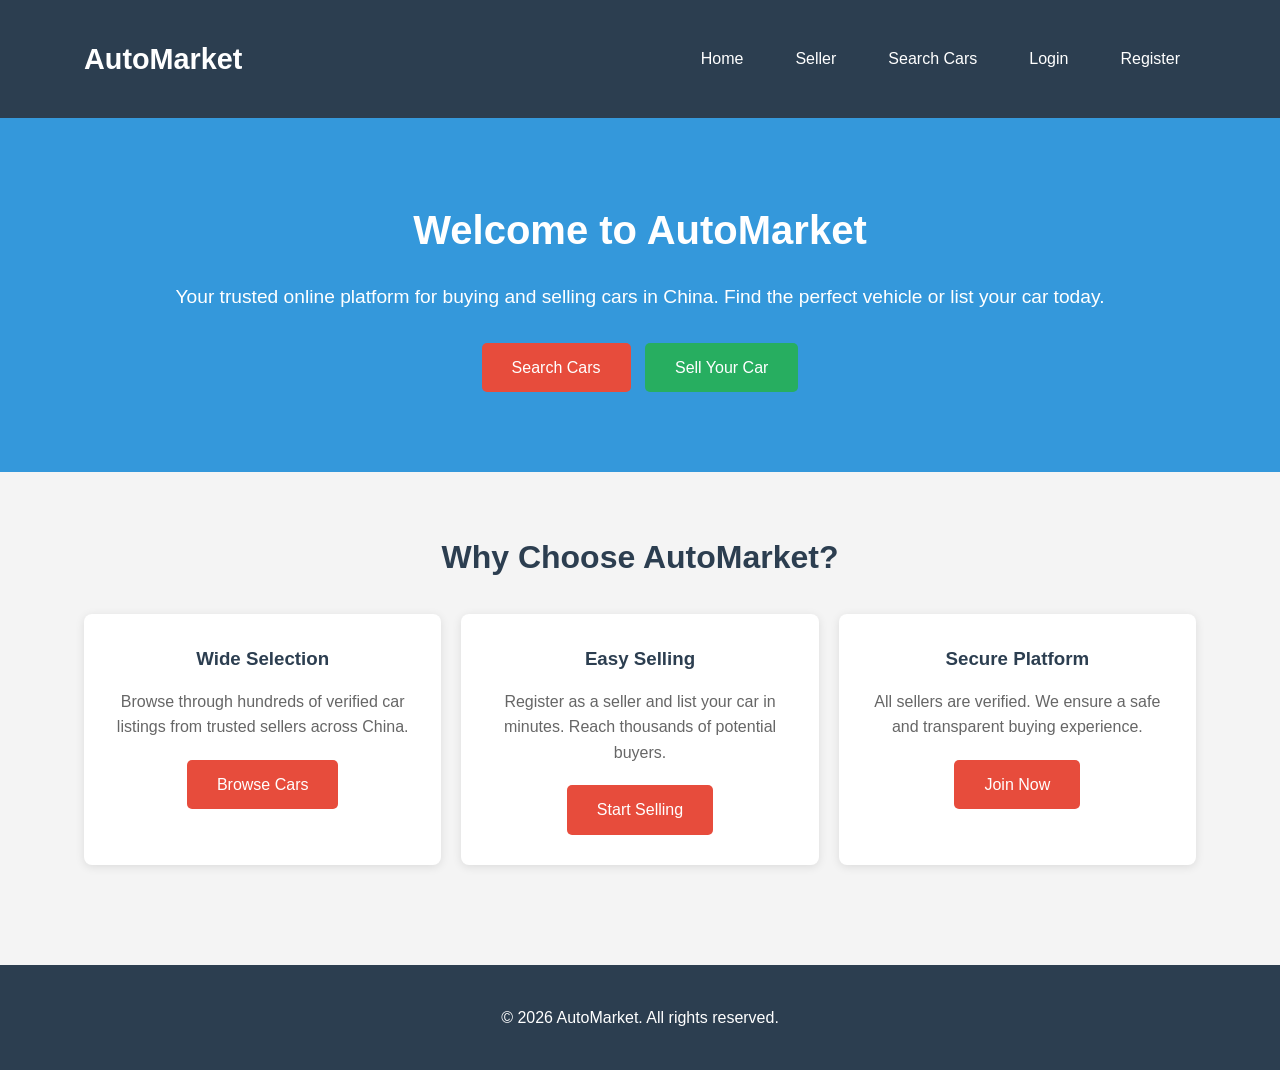
<file: automarket/index.html>
<!DOCTYPE html>
<html lang="en">
<head>
<meta charset="UTF-8">
<meta name="viewport" content="width=device-width, initial-scale=1.0">
<title>AutoMarket - Online Car Sale</title>
<link rel="stylesheet" href="css/common.css">
<link rel="stylesheet" href="css/home.css">
</head>
<body>
<header>
  <div class="container">
    <div class="logo"><a href="index.html">AutoMarket</a></div>
    <nav>
      <ul>
        <li><a href="index.html">Home</a></li>
        <li><a href="seller.html">Seller</a></li>
        <li><a href="search.html">Search Cars</a></li>
        <li><a href="login.html">Login</a></li>
        <li><a href="register.html">Register</a></li>
      </ul>
    </nav>
  </div>
</header>

<section class="hero">
  <div class="container">
    <h1>Welcome to AutoMarket</h1>
    <p>Your trusted online platform for buying and selling cars in China. Find the perfect vehicle or list your car today.</p>
    <a href="search.html" class="btn">Search Cars</a>
    <a href="seller.html" class="btn" style="background-color:#27ae60;margin-left:10px;">Sell Your Car</a>
  </div>
</section>

<section class="page-content">
  <div class="container">
    <h2 class="page-title">Why Choose AutoMarket?</h2>
    <div class="card-grid">
      <div class="card">
        <h3>Wide Selection</h3>
        <p>Browse through hundreds of verified car listings from trusted sellers across China.</p>
        <a href="search.html" class="btn">Browse Cars</a>
      </div>
      <div class="card">
        <h3>Easy Selling</h3>
        <p>Register as a seller and list your car in minutes. Reach thousands of potential buyers.</p>
        <a href="seller.html" class="btn">Start Selling</a>
      </div>
      <div class="card">
        <h3>Secure Platform</h3>
        <p>All sellers are verified. We ensure a safe and transparent buying experience.</p>
        <a href="register.html" class="btn">Join Now</a>
      </div>
    </div>
  </div>
</section>

<footer>
  <div class="container">
    <p>&copy; <span data-current-year>2026</span> AutoMarket. All rights reserved.</p>
  </div>
</footer>
<script src="js/cards.js"></script>
<script src="js/home.js"></script>
</body>
</html>
</file>
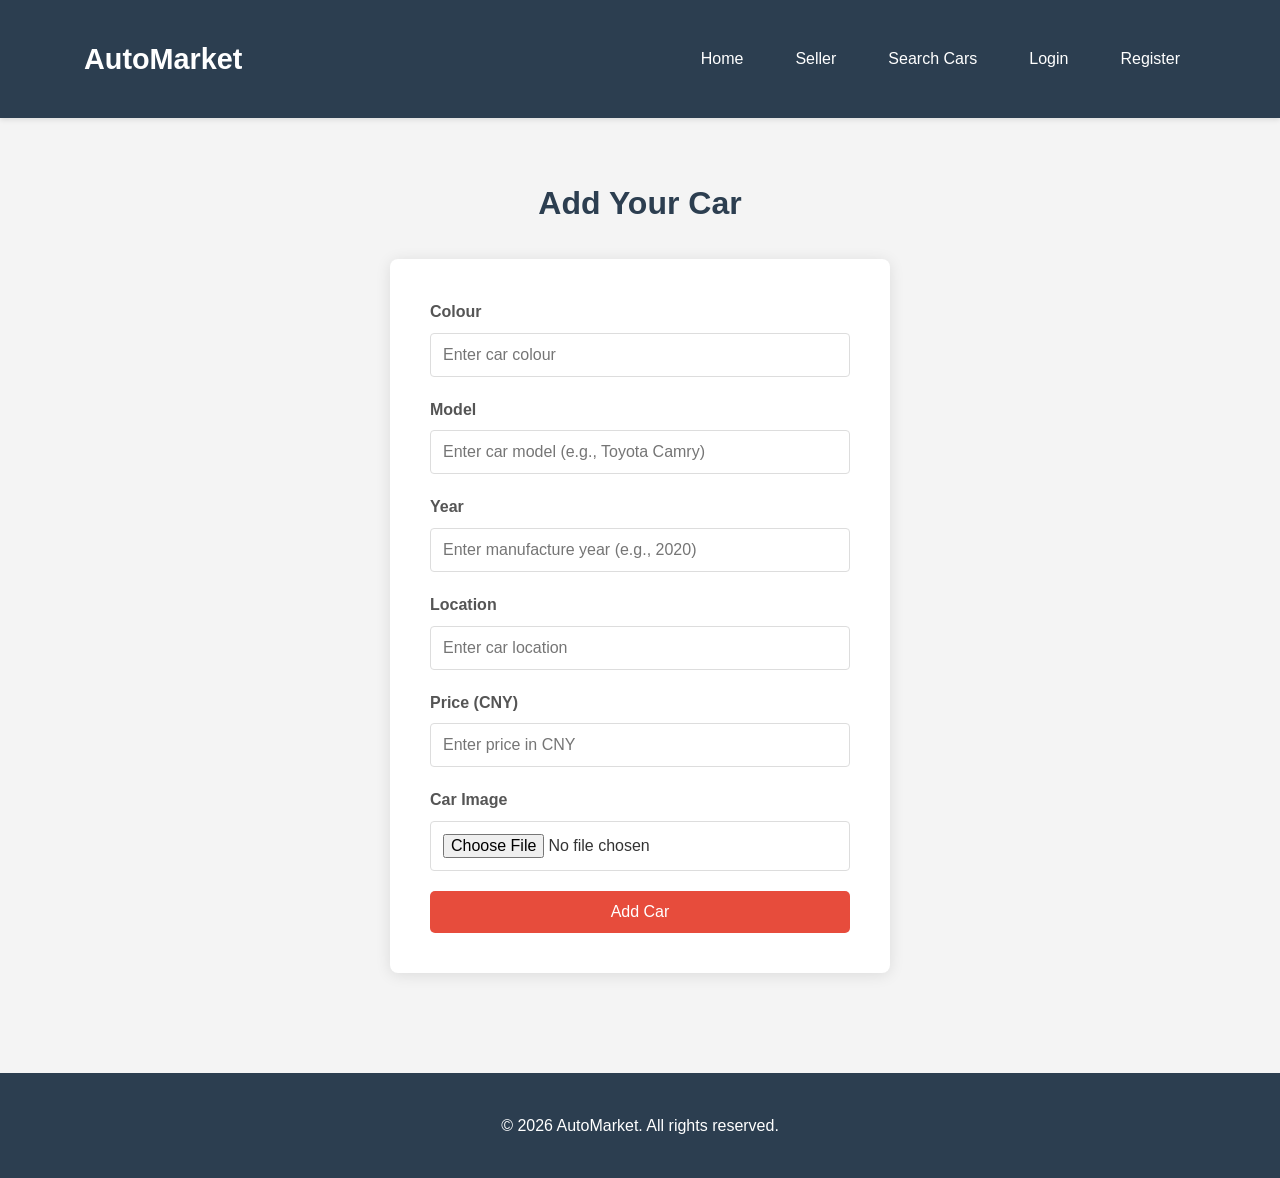
<file: automarket/add-car.html>
<!DOCTYPE html>
<html lang="en">
<head>
<meta charset="UTF-8">
<meta name="viewport" content="width=device-width, initial-scale=1.0">
<title>Add Car - AutoMarket</title>
<link rel="stylesheet" href="css/common.css">
<link rel="stylesheet" href="css/addcar.css">
</head>
<body>
<header>
  <div class="container">
    <div class="logo"><a href="index.html">AutoMarket</a></div>
    <nav>
      <ul>
        <li><a href="index.html">Home</a></li>
        <li><a href="seller.html">Seller</a></li>
        <li><a href="search.html">Search Cars</a></li>
        <li><a href="login.html">Login</a></li>
        <li><a href="register.html">Register</a></li>
      </ul>
    </nav>
  </div>
</header>

<section class="page-content">
  <div class="container">
    <h2 class="page-title">Add Your Car</h2>
    <div class="form-container">
      <form id="add-car-form" class="add-car-form">
        <div class="form-group">
          <label for="colour">Colour</label>
          <input type="text" id="colour" name="colour" placeholder="Enter car colour">
          <span class="error-message">Please enter a colour.</span>
        </div>
        <div class="form-group">
          <label for="model">Model</label>
          <input type="text" id="model" name="model" placeholder="Enter car model (e.g., Toyota Camry)">
          <span class="error-message">Please enter a model.</span>
        </div>
        <div class="form-group">
          <label for="year">Year</label>
          <input type="text" id="year" name="year" placeholder="Enter manufacture year (e.g., 2020)">
          <span class="error-message">Please enter a valid 4-digit year.</span>
        </div>
        <div class="form-group">
          <label for="location">Location</label>
          <input type="text" id="location" name="location" placeholder="Enter car location">
          <span class="error-message">Please enter a location.</span>
        </div>
        <div class="form-group">
          <label for="price">Price (CNY)</label>
          <input type="text" id="price" name="price" placeholder="Enter price in CNY">
          <span class="error-message">Please enter a valid price (numbers only).</span>
        </div>
        <div class="form-group">
          <label for="image">Car Image</label>
          <input type="file" id="image" name="image" accept="image/*">
          <span class="error-message">Please upload an image.</span>
        </div>
        <button type="submit" class="btn" style="width:100%;">Add Car</button>
      </form>
    </div>
  </div>
</section>

<footer>
  <div class="container">
    <p>&copy; <span data-current-year>2026</span> AutoMarket. All rights reserved.</p>
  </div>
</footer>
<script src="js/addcar.js"></script>
</body>
</html>
</file>
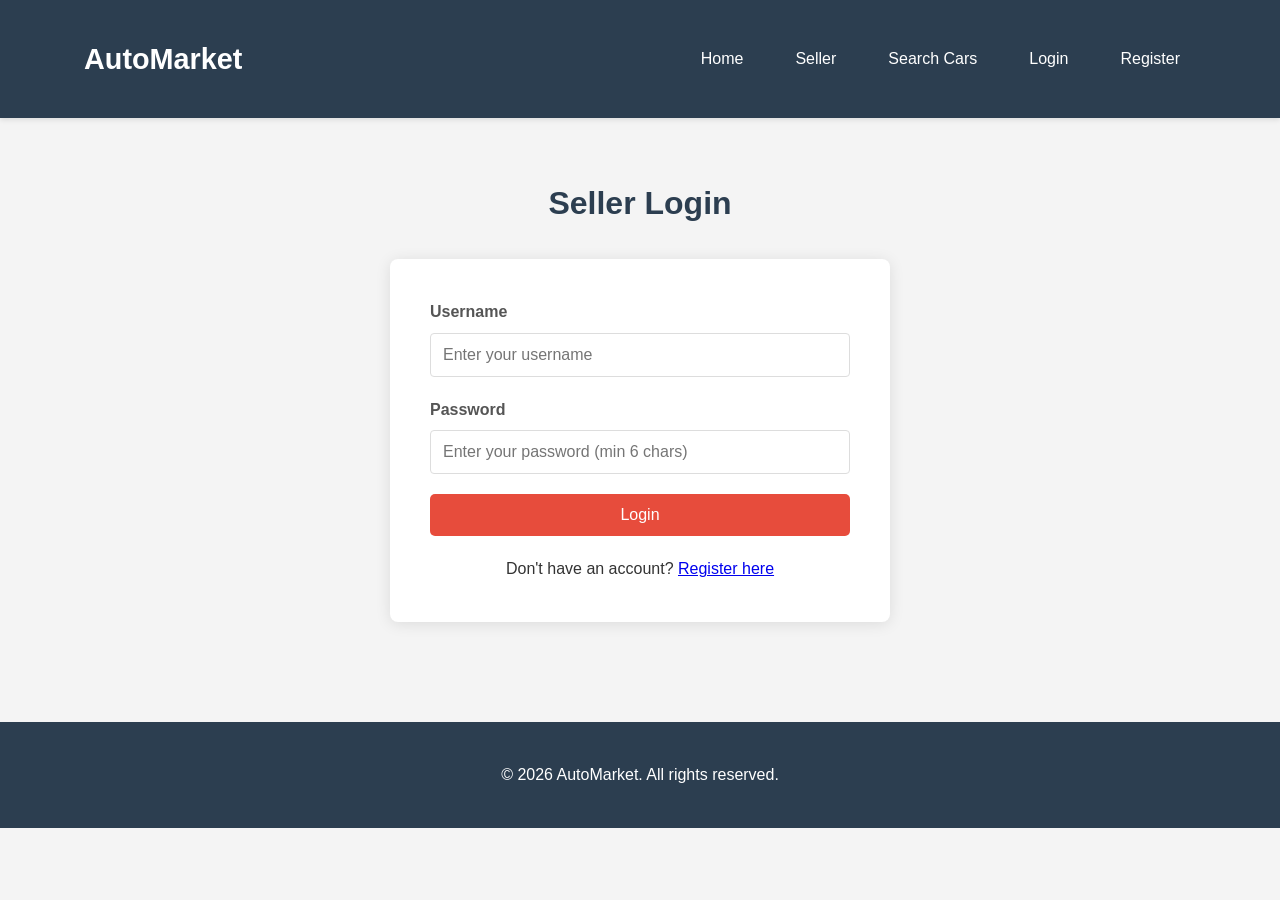
<file: automarket/login.html>
<!DOCTYPE html>
<html lang="en">
<head>
<meta charset="UTF-8">
<meta name="viewport" content="width=device-width, initial-scale=1.0">
<title>Seller Login - AutoMarket</title>
<link rel="stylesheet" href="css/common.css">
<link rel="stylesheet" href="css/login.css">
</head>
<body>
<header>
  <div class="container">
    <div class="logo"><a href="index.html">AutoMarket</a></div>
    <nav>
      <ul>
        <li><a href="index.html">Home</a></li>
        <li><a href="seller.html">Seller</a></li>
        <li><a href="search.html">Search Cars</a></li>
        <li><a href="login.html">Login</a></li>
        <li><a href="register.html">Register</a></li>
      </ul>
    </nav>
  </div>
</header>

<section class="page-content">
  <div class="container">
    <h2 class="page-title">Seller Login</h2>
    <div class="form-container">
      <form id="login-form" class="login-form">
        <div class="form-group">
          <label for="login-username">Username</label>
          <input type="text" id="login-username" name="username" placeholder="Enter your username">
          <span class="error-message">Invalid username format.</span>
        </div>
        <div class="form-group">
          <label for="login-password">Password</label>
          <input type="password" id="login-password" name="password" placeholder="Enter your password (min 6 chars)">
          <span class="error-message">Invalid password format.</span>
        </div>
        <button type="submit" class="btn" style="width:100%;">Login</button>
      </form>
      <p style="text-align:center;margin-top:20px;">Don't have an account? <a href="register.html">Register here</a></p>
    </div>
  </div>
</section>

<footer>
  <div class="container">
    <p>&copy; <span data-current-year>2026</span> AutoMarket. All rights reserved.</p>
  </div>
</footer>
<script src="js/login.js"></script>
</body>
</html>
</file>
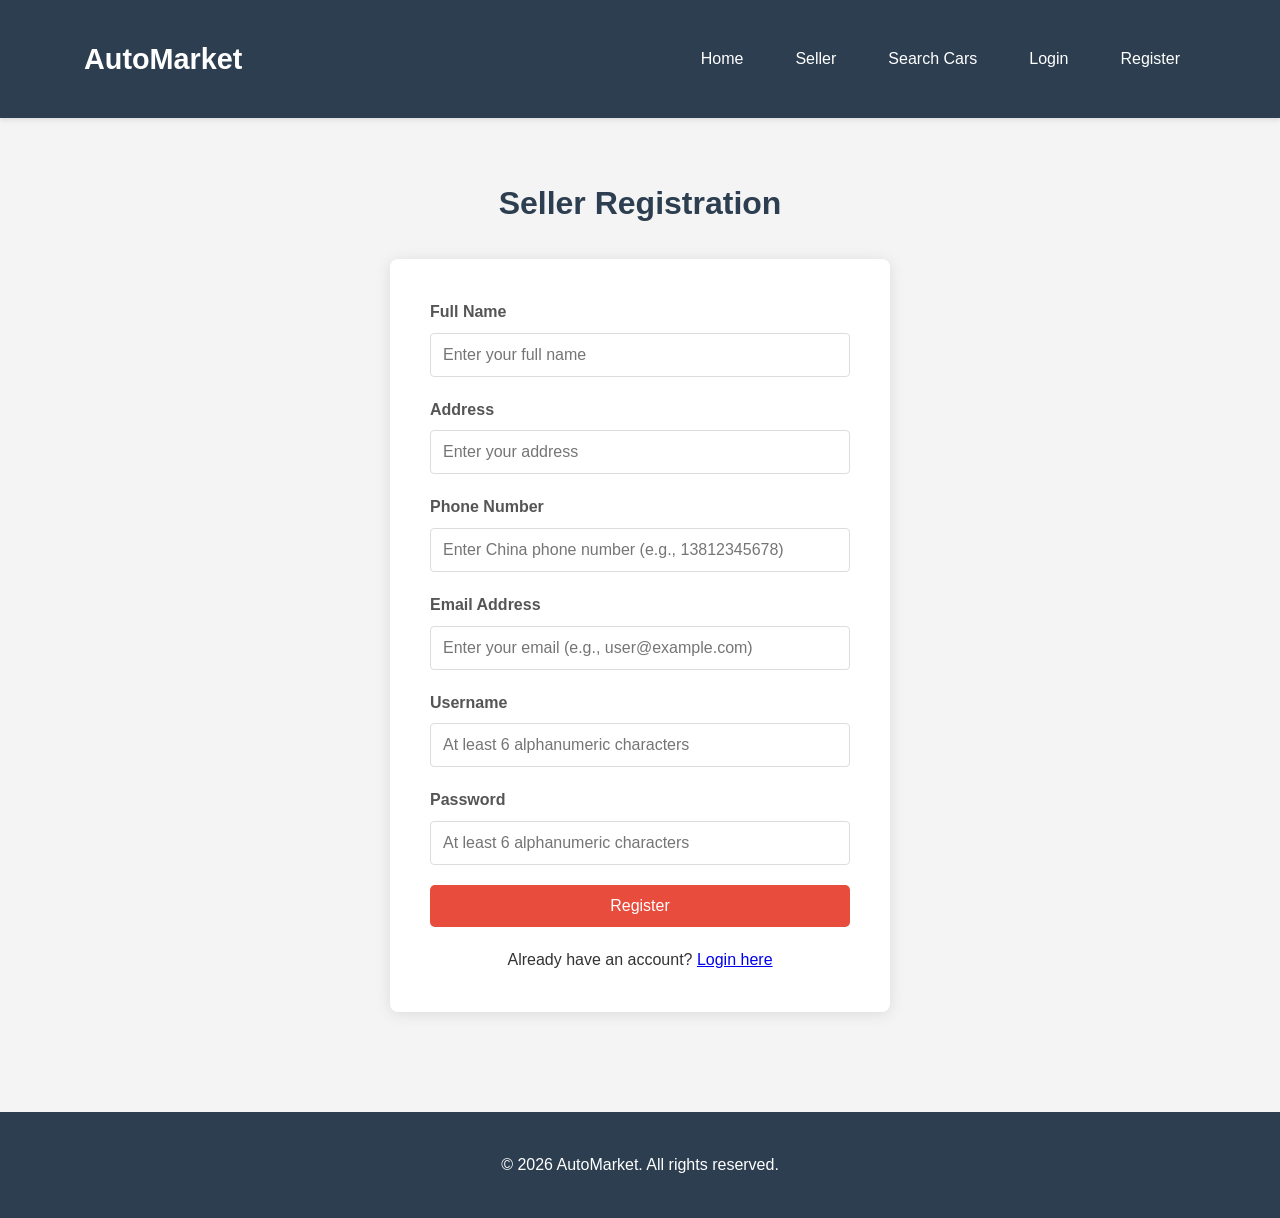
<file: automarket/register.html>
<!DOCTYPE html>
<html lang="en">
<head>
<meta charset="UTF-8">
<meta name="viewport" content="width=device-width, initial-scale=1.0">
<title>Seller Registration - AutoMarket</title>
<link rel="stylesheet" href="css/common.css">
<link rel="stylesheet" href="css/register.css">
</head>
<body>
<header>
  <div class="container">
    <div class="logo"><a href="index.html">AutoMarket</a></div>
    <nav>
      <ul>
        <li><a href="index.html">Home</a></li>
        <li><a href="seller.html">Seller</a></li>
        <li><a href="search.html">Search Cars</a></li>
        <li><a href="login.html">Login</a></li>
        <li><a href="register.html">Register</a></li>
      </ul>
    </nav>
  </div>
</header>

<section class="page-content">
  <div class="container">
    <h2 class="page-title">Seller Registration</h2>
    <div class="form-container">
      <form id="registration-form" class="registration-form">
        <div class="form-group">
          <label for="name">Full Name</label>
          <input type="text" id="name" name="name" placeholder="Enter your full name">
          <span class="error-message">Name must contain only alphabetical letters and spaces.</span>
        </div>
        <div class="form-group">
          <label for="address">Address</label>
          <input type="text" id="address" name="address" placeholder="Enter your address">
          <span class="error-message">Address must contain only alphanumeric characters and spaces.</span>
        </div>
        <div class="form-group">
          <label for="phone">Phone Number</label>
          <input type="text" id="phone" name="phone" placeholder="Enter China phone number (e.g., 13812345678)">
          <span class="error-message">Phone number must be a valid China mobile number (11 digits starting with 1).</span>
        </div>
        <div class="form-group">
          <label for="email">Email Address</label>
          <input type="text" id="email" name="email" placeholder="Enter your email (e.g., user@example.com)">
          <span class="error-message">Email must contain @ exactly once and end with .cn or .com</span>
        </div>
        <div class="form-group">
          <label for="username">Username</label>
          <input type="text" id="username" name="username" placeholder="At least 6 alphanumeric characters">
          <span class="error-message">Username must be at least 6 alphanumeric characters.</span>
        </div>
        <div class="form-group">
          <label for="password">Password</label>
          <input type="password" id="password" name="password" placeholder="At least 6 alphanumeric characters">
          <span class="error-message">Password must be at least 6 alphanumeric characters.</span>
        </div>
        <button type="submit" class="btn" style="width:100%;">Register</button>
      </form>
      <p style="text-align:center;margin-top:20px;">Already have an account? <a href="login.html">Login here</a></p>
    </div>
  </div>
</section>

<footer>
  <div class="container">
    <p>&copy; <span data-current-year>2026</span> AutoMarket. All rights reserved.</p>
  </div>
</footer>
<script src="js/register.js"></script>
</body>
</html>
</file>
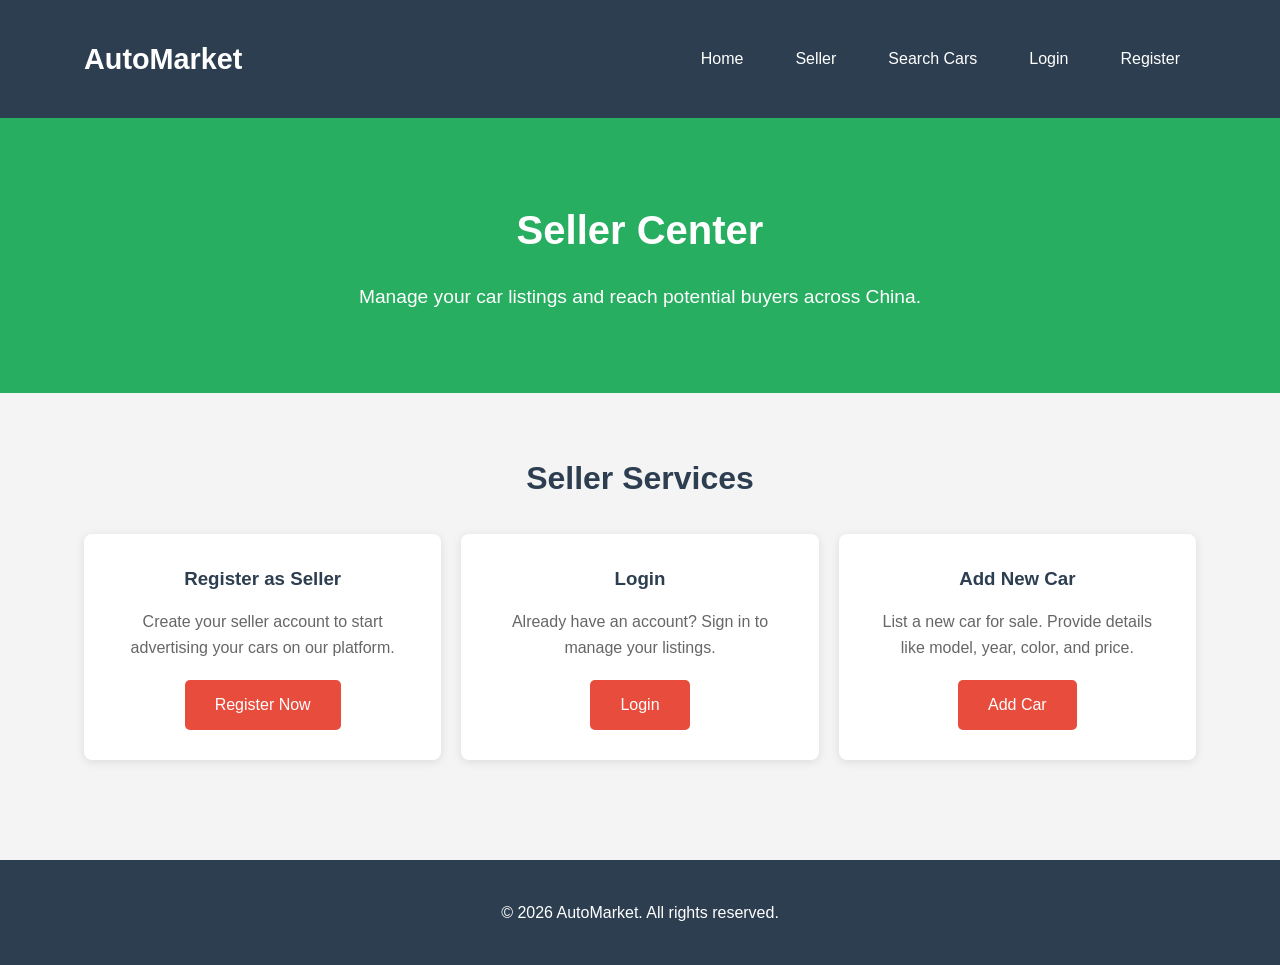
<file: automarket/seller.html>
<!DOCTYPE html>
<html lang="en">
<head>
<meta charset="UTF-8">
<meta name="viewport" content="width=device-width, initial-scale=1.0">
<title>Seller Center - AutoMarket</title>
<link rel="stylesheet" href="css/common.css">
<link rel="stylesheet" href="css/seller.css">
</head>
<body>
<header>
  <div class="container">
    <div class="logo"><a href="index.html">AutoMarket</a></div>
    <nav>
      <ul>
        <li><a href="index.html">Home</a></li>
        <li><a href="seller.html">Seller</a></li>
        <li><a href="search.html">Search Cars</a></li>
        <li><a href="login.html">Login</a></li>
        <li><a href="register.html">Register</a></li>
      </ul>
    </nav>
  </div>
</header>

<section class="seller-hero">
  <div class="container">
    <h1>Seller Center</h1>
    <p>Manage your car listings and reach potential buyers across China.</p>
  </div>
</section>

<section class="page-content">
  <div class="container">
    <h2 class="page-title">Seller Services</h2>
    <div class="card-grid">
      <div class="card">
        <h3>Register as Seller</h3>
        <p>Create your seller account to start advertising your cars on our platform.</p>
        <a href="register.html" class="btn">Register Now</a>
      </div>
      <div class="card">
        <h3>Login</h3>
        <p>Already have an account? Sign in to manage your listings.</p>
        <a href="login.html" class="btn">Login</a>
      </div>
      <div class="card">
        <h3>Add New Car</h3>
        <p>List a new car for sale. Provide details like model, year, color, and price.</p>
        <a href="add-car.html" class="btn">Add Car</a>
      </div>
    </div>
  </div>
</section>

<footer>
  <div class="container">
    <p>&copy; <span data-current-year>2026</span> AutoMarket. All rights reserved.</p>
  </div>
</footer>
<script src="js/seller.js"></script>
</body>
</html>
</file>
<file: automarket/css/common.css>
/* Shared AutoMarket layout and component styles. */
* {
  margin: 0;
  padding: 0;
  box-sizing: border-box;
}

body {
  font-family: 'Segoe UI', Tahoma, Geneva, Verdana, sans-serif;
  line-height: 1.6;
  background-color: #f4f4f4;
  color: #333;
}

.container {
  width: 90%;
  max-width: 1200px;
  margin: 0 auto;
  padding: 20px;
}

header {
  background-color: #2c3e50;
  color: #fff;
  padding: 1rem 0;
  box-shadow: 0 2px 5px rgba(0, 0, 0, 0.1);
}

header .container {
  display: flex;
  justify-content: space-between;
  align-items: center;
}

.logo {
  font-size: 1.8rem;
  font-weight: bold;
}

.logo a {
  color: #fff;
  text-decoration: none;
}

nav ul {
  display: flex;
  list-style: none;
}

nav ul li {
  margin-left: 20px;
}

nav ul li a {
  color: #fff;
  text-decoration: none;
  padding: 8px 16px;
  border-radius: 4px;
  transition: background-color 0.3s;
}

nav ul li a:hover {
  background-color: #34495e;
}

.page-content {
  padding: 40px 0;
}

.page-title {
  text-align: center;
  margin-bottom: 30px;
  font-size: 2rem;
  color: #2c3e50;
}

.btn {
  display: inline-block;
  background-color: #e74c3c;
  color: #fff;
  padding: 12px 30px;
  text-decoration: none;
  border-radius: 5px;
  transition: background-color 0.3s;
  border: none;
  cursor: pointer;
  font-size: 1rem;
}

.btn:hover {
  background-color: #c0392b;
}

.card-grid {
  display: grid;
  grid-template-columns: repeat(auto-fit, minmax(280px, 1fr));
  gap: 20px;
  margin-top: 30px;
}

.card {
  background: #fff;
  padding: 30px;
  border-radius: 8px;
  box-shadow: 0 2px 10px rgba(0, 0, 0, 0.1);
  text-align: center;
  transition: transform 0.3s;
}

.card:hover {
  transform: translateY(-5px);
}

.card h3 {
  margin-bottom: 15px;
  color: #2c3e50;
}

.card p {
  margin-bottom: 20px;
  color: #666;
}

.form-container {
  max-width: 500px;
  margin: 0 auto;
  background: #fff;
  padding: 40px;
  border-radius: 8px;
  box-shadow: 0 2px 15px rgba(0, 0, 0, 0.1);
}

.form-group {
  margin-bottom: 20px;
}

.form-group label {
  display: block;
  margin-bottom: 8px;
  font-weight: 600;
  color: #555;
}

.form-group input,
.form-group select,
.form-group textarea {
  width: 100%;
  padding: 12px;
  border: 1px solid #ddd;
  border-radius: 4px;
  font-size: 1rem;
  font-family: inherit;
}

.form-group input:focus,
.form-group select:focus,
.form-group textarea:focus {
  outline: none;
  border-color: #3498db;
}

.error-message {
  color: #e74c3c;
  font-size: 0.85rem;
  margin-top: 5px;
  display: none;
}

.error-message.show {
  display: block;
}

input.invalid {
  border-color: #e74c3c;
}

footer {
  background-color: #2c3e50;
  color: #fff;
  text-align: center;
  padding: 20px 0;
  margin-top: 40px;
}

@media (max-width: 768px) {
  header .container {
    flex-direction: column;
    text-align: center;
  }

  nav ul {
    margin-top: 15px;
    flex-wrap: wrap;
    justify-content: center;
  }

  nav ul li {
    margin: 5px 10px;
  }
}

@media (max-width: 480px) {
  .container {
    width: 95%;
    padding: 10px;
  }

  .form-container {
    padding: 20px;
  }

  .card-grid {
    grid-template-columns: 1fr;
  }
}
</file>
<file: automarket/css/home.css>
.hero {
  background-color: #3498db;
  color: #fff;
  padding: 60px 0;
  text-align: center;
}

.hero h1 {
  font-size: 2.5rem;
  margin-bottom: 20px;
}

.hero p {
  font-size: 1.2rem;
  margin-bottom: 30px;
}

@media (max-width: 768px) {
  .hero h1 { font-size: 1.8rem; }
  .hero p { font-size: 1rem; }
}
</file>
<file: automarket/css/addcar.css>
.add-car-form .btn {
  width: 100%;
}
</file>
<file: automarket/css/login.css>
.login-form .btn {
  width: 100%;
}
</file>
<file: automarket/css/register.css>
.registration-form .btn {
  width: 100%;
}
</file>
<file: automarket/css/seller.css>
.seller-hero {
  background-color: #27ae60;
  color: #fff;
  padding: 60px 0;
  text-align: center;
}

.seller-hero h1 {
  font-size: 2.5rem;
  margin-bottom: 20px;
}

.seller-hero p {
  font-size: 1.2rem;
}

@media (max-width: 768px) {
  .seller-hero h1 { font-size: 1.8rem; }
  .seller-hero p { font-size: 1rem; }
}
</file>
